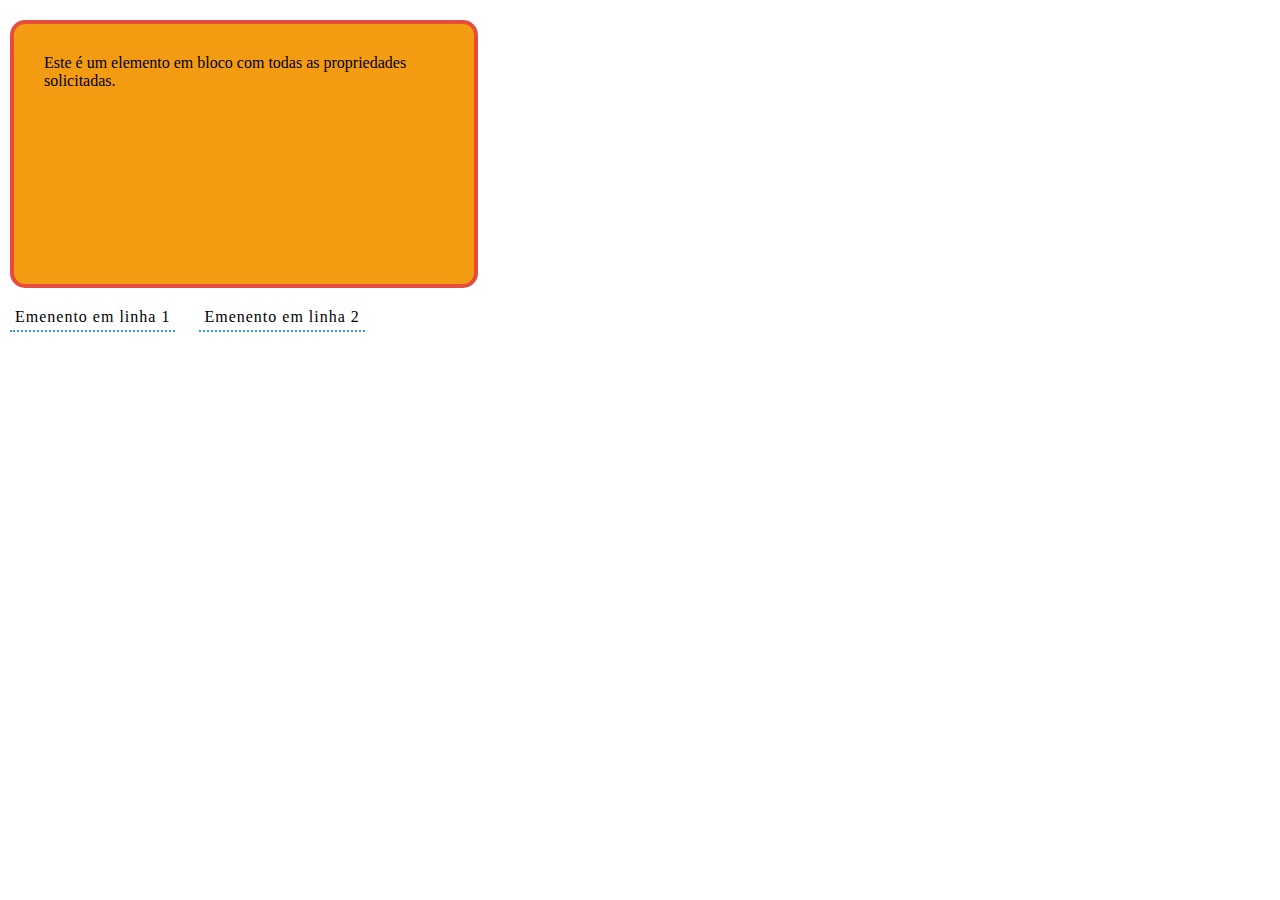
<file: exercicio1/index.html>
<!DOCTYPE html>
<html lang="en">
<head>
    <meta charset="UTF-8">
    <meta name="viewport" content="width=device-width, initial-scale=1.0">
    <title>Exercicio 1 CSS3 </title>
    <style>
        * {
            margin: 0;
            padding: 0;
        }
        #container {
            width: 400px;
            height: 200px;
            margin: 20px 10px;
            padding: 30px;
            border: 4px solid #e74c3c;
            background-color: #f39c12;
            border-radius: 15px;
        }
        .inline {
            margin: 10px;
            padding: 5px;
            border-bottom: 2px dotted #3498db;
            letter-spacing: 1px;
        }

    </style>
</head>
<body>
<div id="container">
    <p>Este é um elemento em bloco com todas as propriedades solicitadas.</p>
</div>
<span class="inline">Emenento em linha 1</span>
<span class="inline">Emenento em linha 2</span>
    
</body>
</html>
</file>
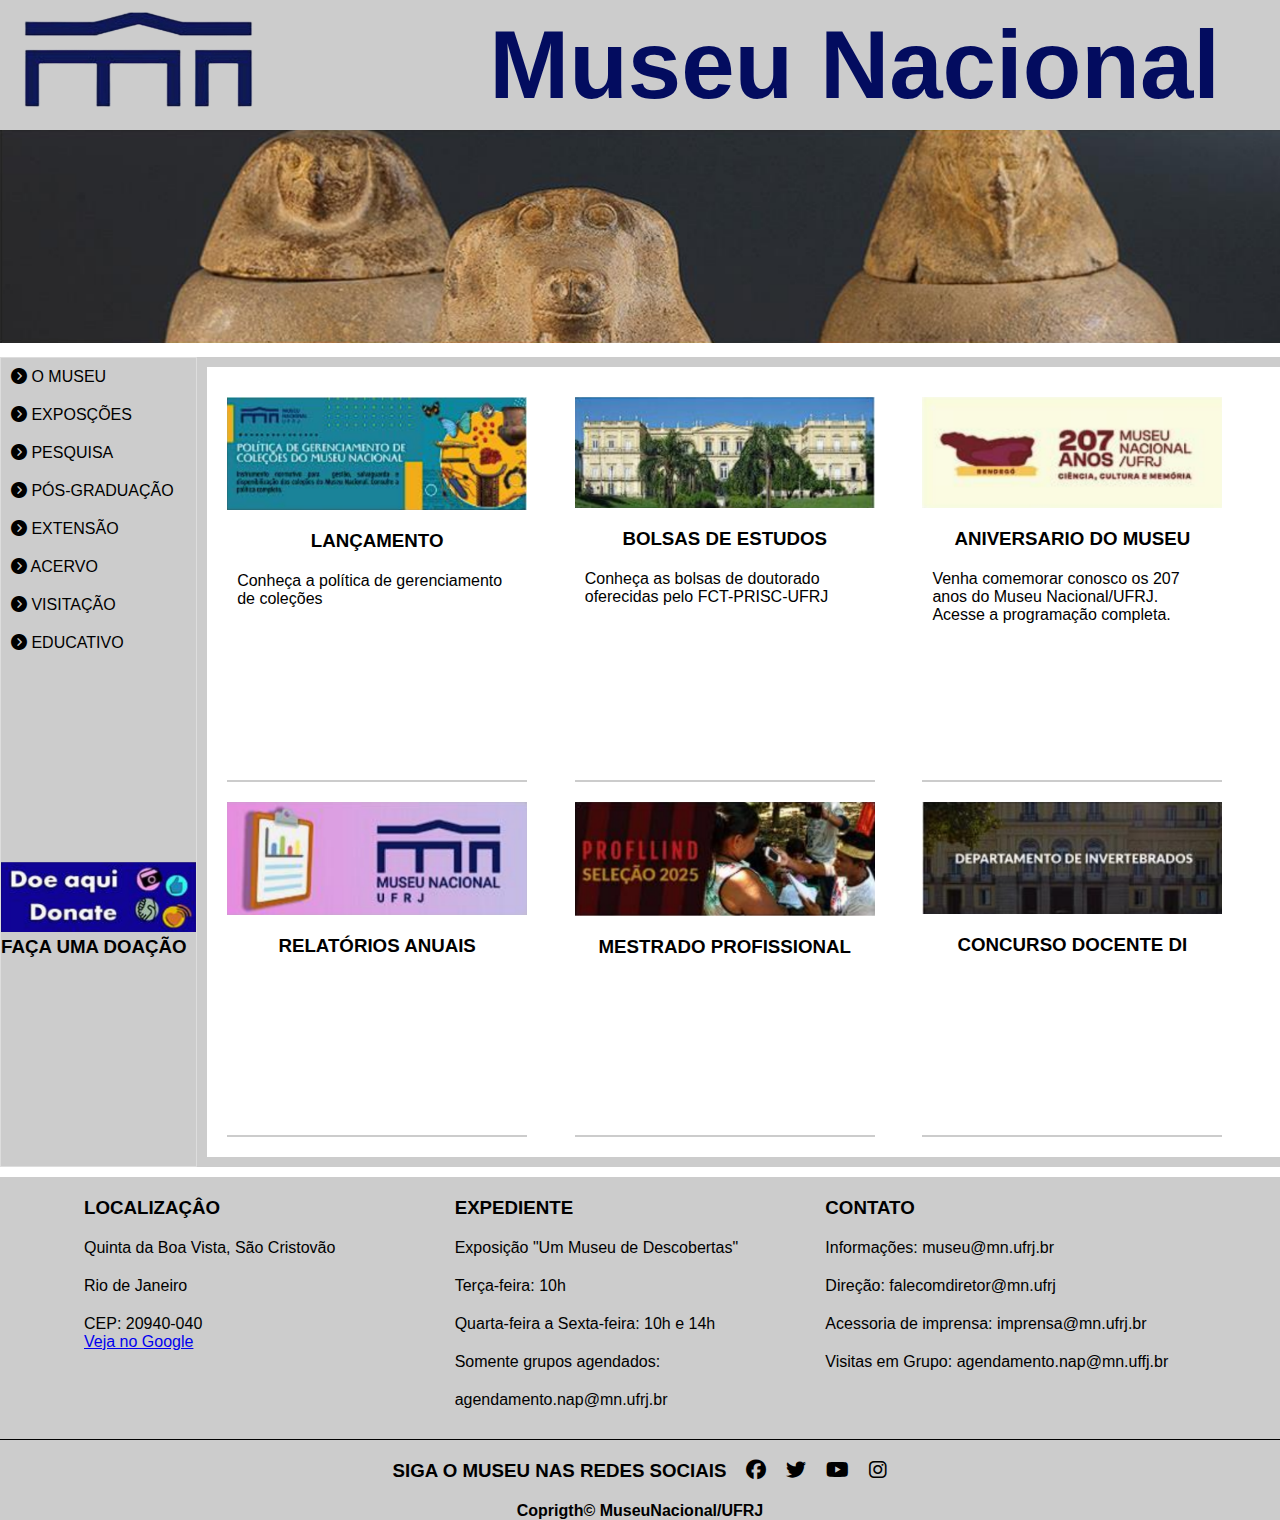
<file: exercicio4/index.html>
<!DOCTYPE html>
<html lang="en">
<head>
    <meta charset="UTF-8">
    <meta name="viewport" content="width=device-width, initial-scale=1.0">
    <title>Museu Nacional</title>
    <link rel="stylesheet" href="https://cdnjs.cloudflare.com/ajax/libs/font-awesome/6.7.2/css/all.min.css" integrity="sha512-Evv84Mr4kqVGRNSgIGL/F/aIDqQb7xQ2vcrdIwxfjThSH8CSR7PBEakCr51Ck+w+/U6swU2Im1vVX0SVk9ABhg==" crossorigin="anonymous" referrerpolicy="no-referrer" />
    <link rel="stylesheet" href="style.css">
</head>
<body>
    <header id="cabecalho">
        <img src="IMG/captura8.png" alt="">
        <h1>Museu Nacional</h1>
    </header>
    <section id="banner">
            <img src="IMG/banner.png" alt="banner">
        </section>
    <main>
       
        <aside id="menu">
            <ul>
                <li><i class="fa-solid fa-circle-chevron-right"></i> O MUSEU</li>
                <li><i class="fa-solid fa-circle-chevron-right"></i> EXPOSÇÕES</li>
                <li><i class="fa-solid fa-circle-chevron-right"></i> PESQUISA</li>
                <li><i class="fa-solid fa-circle-chevron-right"></i> PÓS-GRADUAÇÃO</li>
                <li><i class="fa-solid fa-circle-chevron-right"></i> EXTENSÃO</li>
                <li><i class="fa-solid fa-circle-chevron-right"></i> ACERVO</li>
                <li><i class="fa-solid fa-circle-chevron-right"></i> VISITAÇÃO</li>
                <li><i class="fa-solid fa-circle-chevron-right"></i> EDUCATIVO</li>
            </ul>
            <img src="IMG/captura6.png" alt="">
            <h3>FAÇA UMA DOAÇÃO</h3>
        </aside>
       
        <section id="cards">
          <div class="card">
            <img src="IMG/captura1.png" alt="">
            <h3>LANÇAMENTO</h3>
            <p>Conheça a política de gerenciamento de coleções</p>
          </div>
          <div class="card">
            <img src="IMG/captura2.png" alt="">
            <h3>BOLSAS DE ESTUDOS</h3>
            <p>Conheça as bolsas de doutorado oferecidas pelo FCT-PRISC-UFRJ</p>
          </div>
          <div class="card">
            <img src="IMG/captura3.png" alt="">
            <h3>ANIVERSARIO DO MUSEU</h3>
            <p>Venha comemorar conosco os 207 anos do Museu Nacional/UFRJ. Acesse a programação completa.</p>
          </div>
          <div class="card">
            <img src="IMG/captura5.png">
            <h3>RELATÓRIOS ANUAIS</h3>
            <p></p>
          </div>
          <div class="card">
            <img src="IMG/captura4.png" alt="">
            <h3>MESTRADO PROFISSIONAL</h3>
            <p></p>
          </div>
          <div class="card">
            <img src="IMG/captura7.png" alt="">
            <h3>CONCURSO DOCENTE DI</h3>
            <p></p>
          </div>

        </section>
    </main>
    <footer>
       <div class="topo-footer"> 
        <div class="item-topo">
            <h3>LOCALIZAÇÂO</h3>
            <p>Quinta da Boa Vista, São Cristovão</p>
            <p>Rio de Janeiro</p>
            <p>CEP: 20940-040</p>
            <a href="#">Veja no Google</a>
        </div>

        <div class="item-topo">
            <h3>EXPEDIENTE</h3>
            <p>Exposição "Um Museu de Descobertas"</p>
            <p>Terça-feira: 10h</p>
            <p>Quarta-feira a Sexta-feira: 10h e 14h</p>
            <p>Somente grupos agendados:</p>
            <p>agendamento.nap@mn.ufrj.br</p>
        </div>
        <div class="item-topo">
            <h3>CONTATO</h3>
            <p>Informações: museu@mn.ufrj.br</p>
            <p>Direção: falecomdiretor@mn.ufrj</p>
            <p>Acessoria de imprensa: imprensa@mn.ufrj.br</p>
            <p>Visitas em Grupo: agendamento.nap@mn.uffj.br</p>
        </div>
    </div>
    <div class="redes-sociais">
        <h3>SIGA O MUSEU NAS REDES SOCIAIS </h3>
        <a href=""><i class="fa-brands fa-facebook"></i></a>
        <a href=""><i class="fa-brands fa-twitter"></i></a>
        <a href=""><i class="fa-brands fa-youtube"></i></a>
        <a href=""><i class="fa-brands fa-instagram"></i></a>
    </div>
   <h4> Coprigth&copy; MuseuNacional/UFRJ</h4>
    </footer>
    
</body>
</html>
</file>
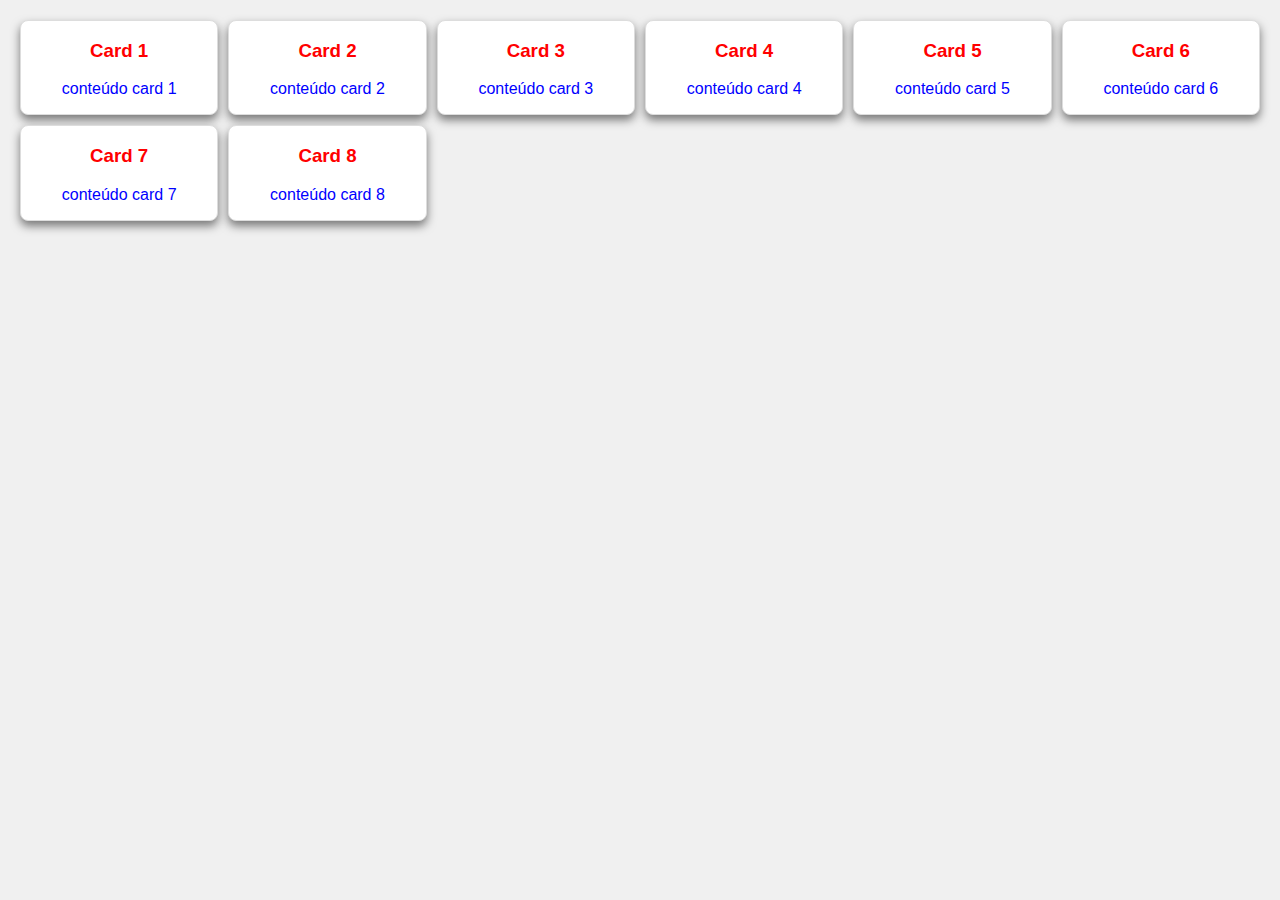
<file: grid/index.html>
<!DOCTYPE html>
<html lang="en">
<head>
    <meta charset="UTF-8">
    <meta name="viewport" content="width=device-width, initial-scale=1.0">
    <title>CSS 3 - Grid</title>
    <link rel="stylesheet" href="style.css">
</head>
<body>
    <!--  container que organiza os cards em grid -->
    <div class="grid-container">
        <!--  card 1 -->
          <div class="card">
            <h3>Card 1</h3>
            <p>conteúdo card 1</p>
          </div>
           <!--  card 2 -->
          <div class="card">
            <h3>Card 2</h3>
            <p>conteúdo card 2</p>
          </div>
           <!--  card 3 -->
          <div class="card">
            <h3>Card 3</h3>
            <p>conteúdo card 3</p>
          </div>
           <!--  card 4 -->
          <div class="card">
            <h3>Card 4</h3>
            <p>conteúdo card 4</p>
          </div>
           <!--  card 5 -->
          <div class="card">
            <h3>Card 5</h3>
            <p>conteúdo card 5</p>
          </div>
           <!--  card 6 -->
          <div class="card">
            <h3>Card 6</h3>
            <p>conteúdo card 6</p>
          </div>
           <!--  card 7 -->
          <div class="card">
            <h3>Card 7</h3>
            <p>conteúdo card 7</p>
          </div>
           <!--  card 8 -->
          <div class="card">
            <h3>Card 8</h3>
            <p>conteúdo card 8</p>
          </div>

    </div>
</body>
</html>
</file>
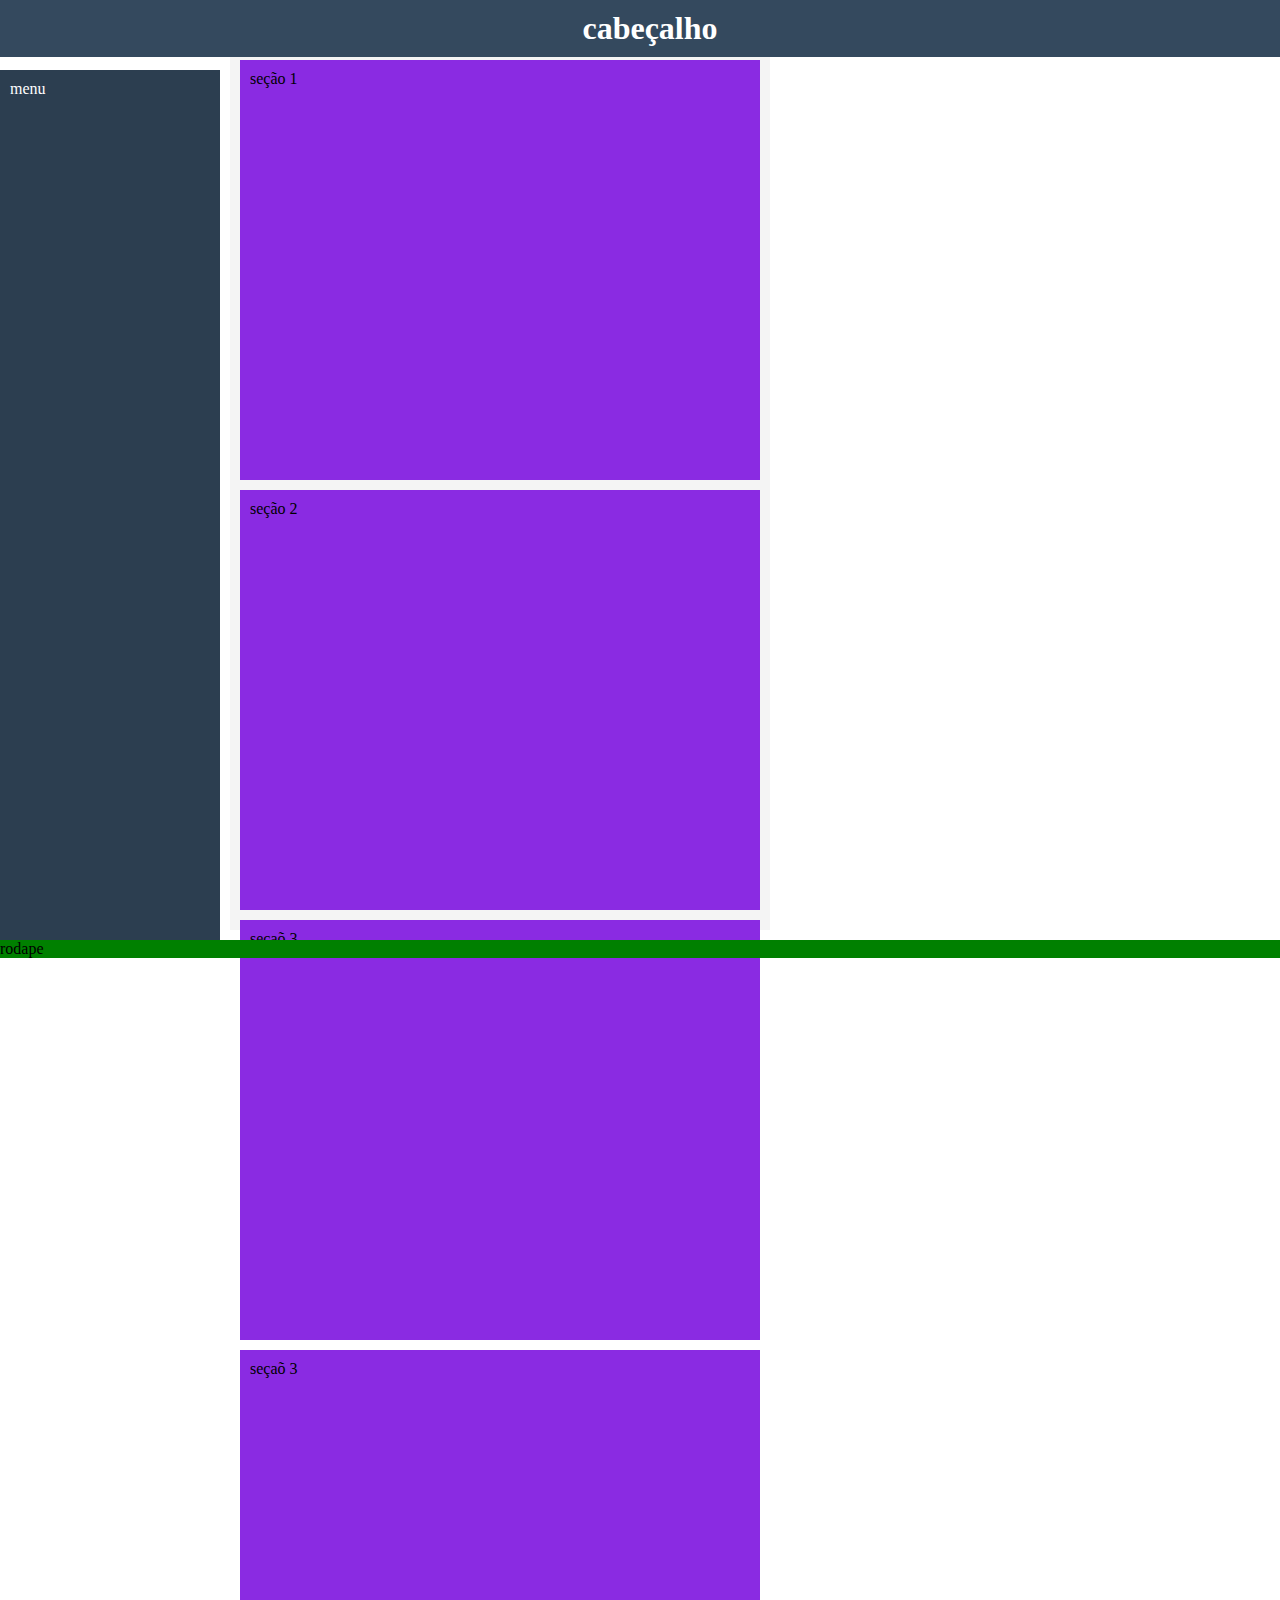
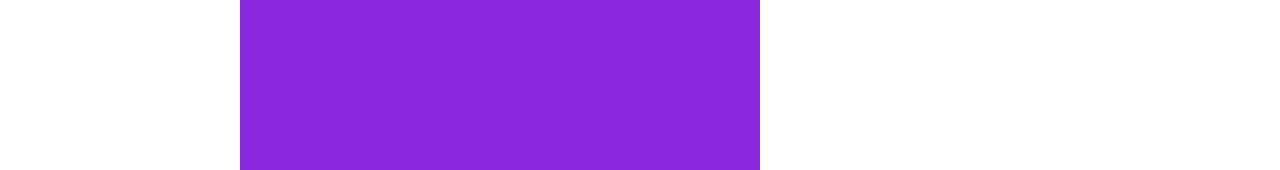
<file: exercicio1/index2.html>
<!DOCTYPE html>
<html lang="en">
  <head>
    <meta charset="UTF-8" />
    <meta name="viewport" content="width=device-width, initial-scale=1.0" />
    <title>Exercicio 2 CSS3</title>
    <style>
      * {
        margin: 0;
        padding: 0;
      }
      .container-body {
        display: flex;
        height: 100vh;
        flex-direction: column;
        background-color: #f80303;
        justify-content: space-between;
      }
      .cabecalho {
        position: fixed;
        width: 100%;
        background-color: #34495e;
        text-align: center;
        color: #fff;
        padding: 10px;
      }
      .container-secao {
        margin-top: 40px;
        background-color: #fff;
        display: flex;
        height: 100%;

        
      }
      .menu {
        background-color: #2c3e50;
        width: 200px;
        margin-top: 30px;
        padding: 10px;
        color: #fff;
      }
      .secoes {
        background-color: #f4f4f4;
        margin: 10px;
        
        
        
        
      }
      .secao {
        margin: 10px;
        background-color: blueviolet;
        width: 500px;
        padding: 10px;
        height: 400px;
      }
      footer{
        background-color: green;
      }
    </style>
  </head>
  <body>
    <div class="container-body">
      <div class="cabecalho">
        <h1>cabeçalho</h1>
      </div>
      <section class="container-secao">
        <aside class="menu">menu</aside>

        <div class="secoes">
          <section class="secao">seção 1</section>
          <section class="secao">seção 2</section>
          <section class="secao">seçaõ 3</section>
          <section class="secao">seçaõ 3</section>
        </div>
      </section>

      <footer>rodape</footer>
    </div>
  </body>
</html>
</file>
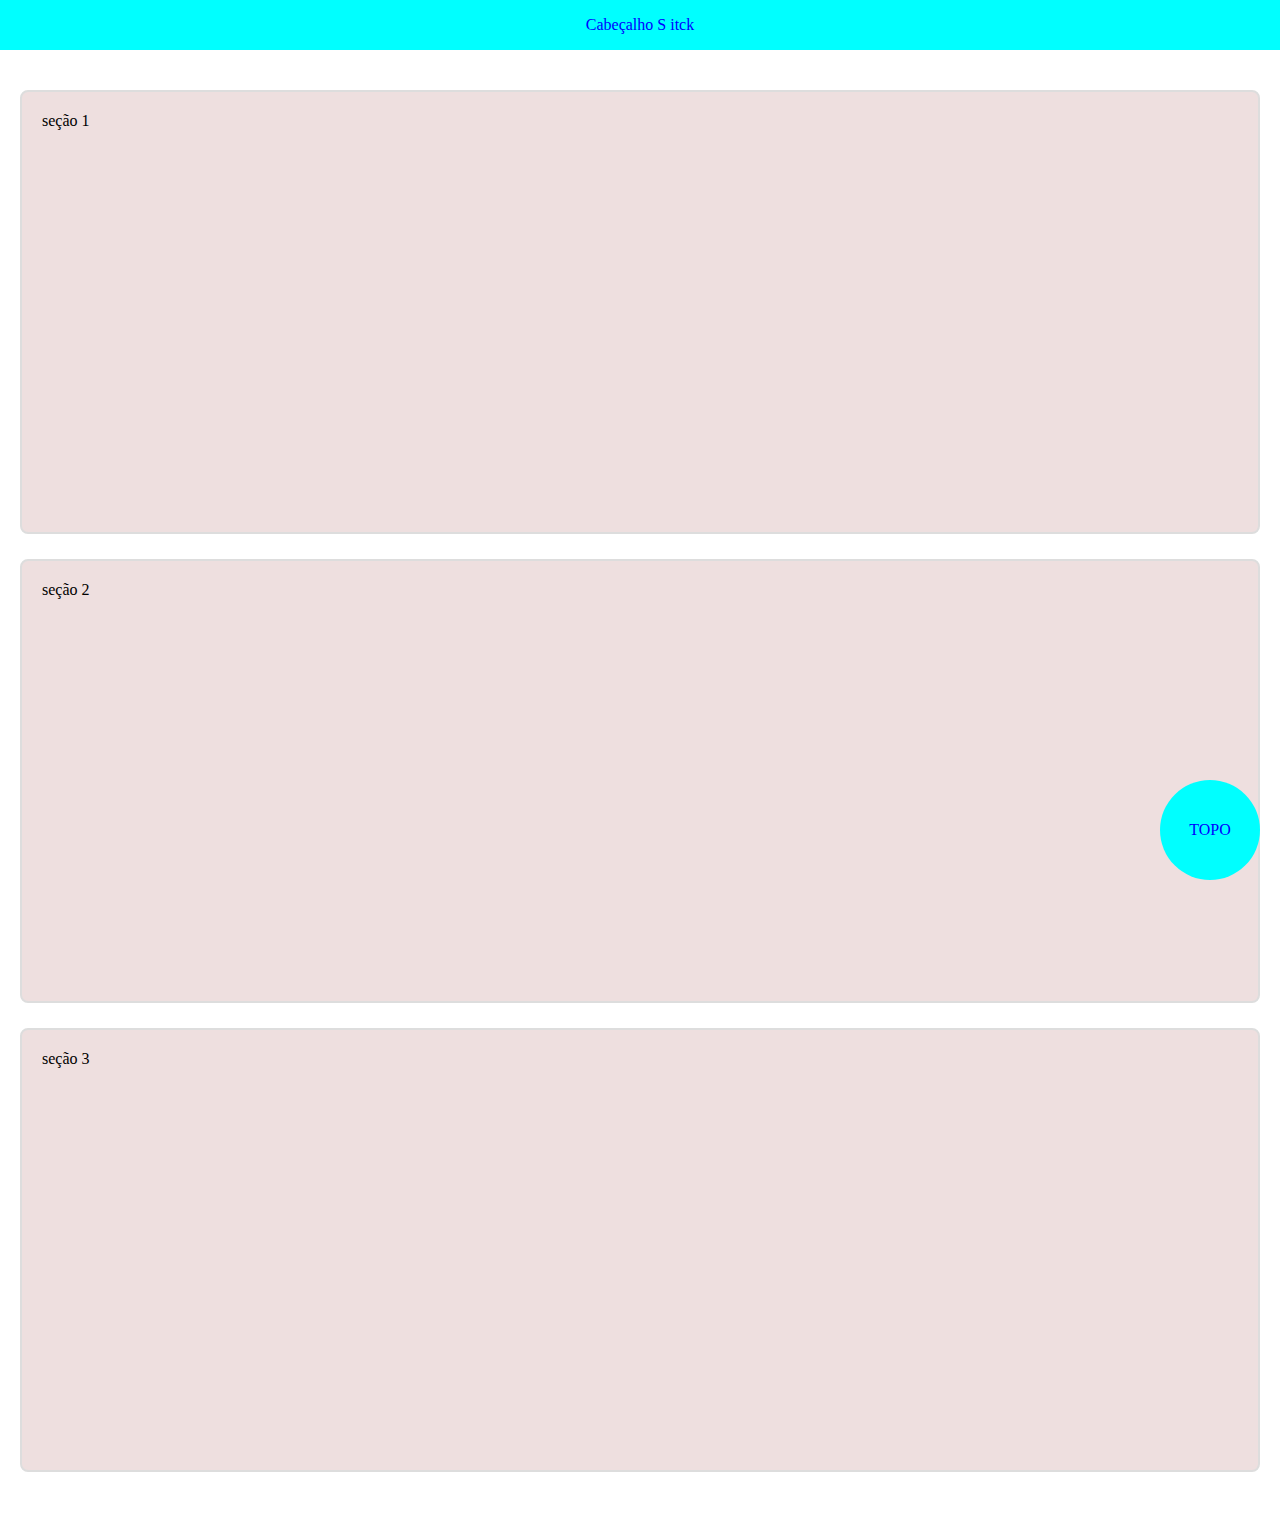
<file: exercicio1/index3.html>
<!DOCTYPE html>
<html lang="en">
<head>
    <meta charset="UTF-8">
    <meta name="viewport" content="width=device-width, initial-scale=1.0">
    <title>Document</title>
    <style>
      *{
    margin: 0;
    padding: 0;
}

.fixed-box{
    position: fixed;
    bottom: 20px;
    right: 20px;
    width: 100px;
    height: 100px;
    background-color: aqua;
    color: blue;
    display: flex;
    align-items: center;
    border-radius: 50%;
    justify-content: center;
}
.stick-header{
    position: sticky;
    background-color: aqua;
    color: blue;
    padding: 16px;
    text-align: center;
    top: 0;
    /* garante que a div fique acima dos outros elemntos */
    z-index: 100;
}
.content{
    padding: 20px;
    margin-top: 20px;
}
.section{
    height: 400px;
    margin-bottom: 25px;
    padding: 20px;
    background-color: rgb(238, 223, 223);
    border:2px solid #ddd;
    border-radius: 8px;
}
    </style>
</head>
<body>
    <div class="stick-header">Cabeçalho S  itck</div>
    <div class="content">
        <div class="section">seção 1</div>
        <div class="section">seção 2</div>
        <div class="section">seção 3</div>
    </div>
    <div class="fixed-box">TOPO</div>


    
    
</body>
</html>
</file>
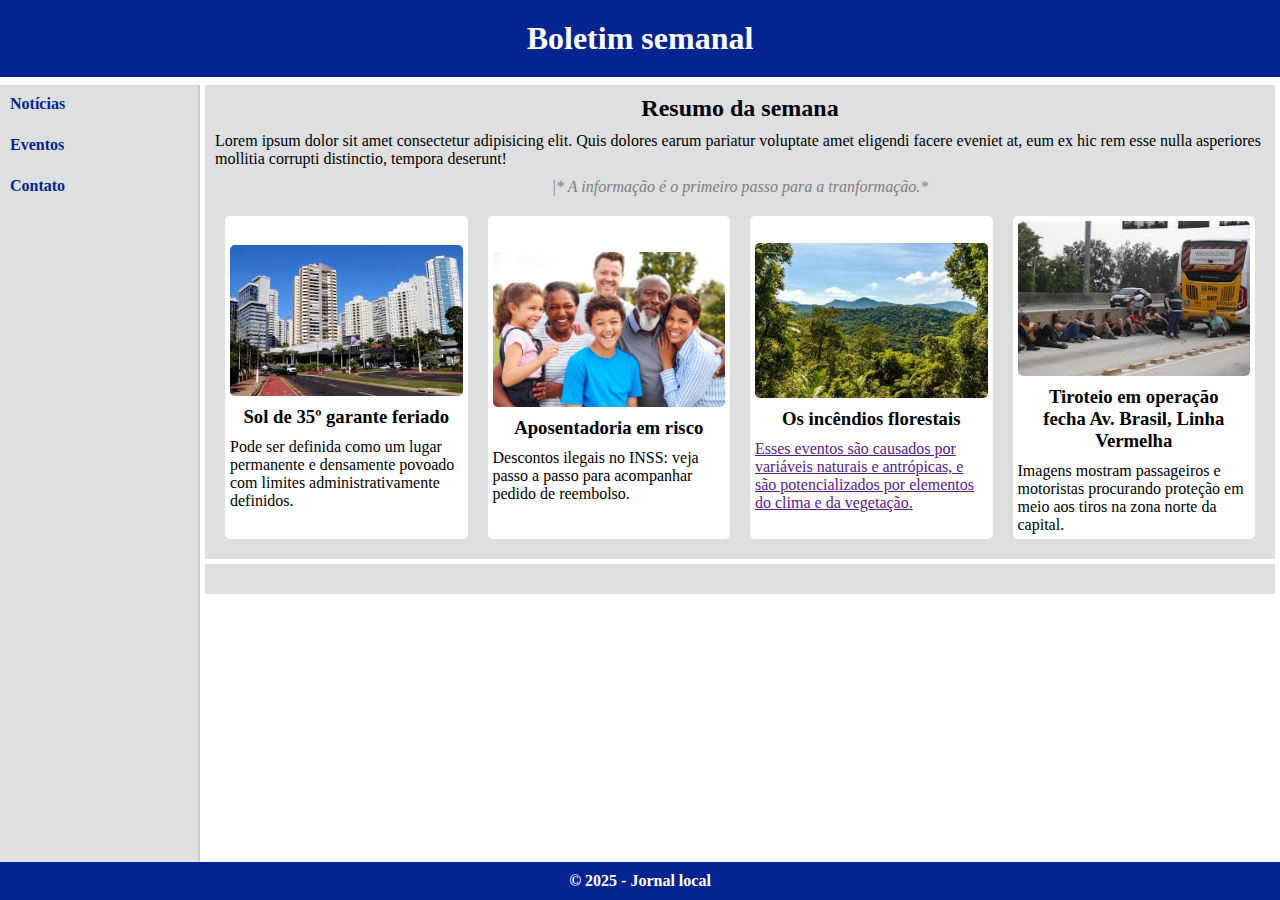
<file: exercicio2/exercicio2.html>
<!DOCTYPE html>
<html lang="en">
  <head>
    <meta charset="UTF-8" />
    <meta name="viewport" content="width=device-width, initial-scale=1.0" />
    <title>Document</title>
    <link rel="stylesheet" href="style2.css" />
  </head>
  <body>
      <header class="cabecalho">
        <h1>Boletim semanal</h1>
      </header>
    <main>
      <aside class="menu">        
        <a href="#">Notícias</a>
        <a href="#">Eventos</a>
        <a href="#">Contato</a>
      </aside>
      <section class="secoes">
        <div class="secao">
            <h2>Resumo da semana</h2>
            <p>Lorem ipsum dolor sit amet consectetur adipisicing elit. Quis dolores earum pariatur voluptate amet eligendi facere eveniet at, eum ex hic rem esse nulla asperiores mollitia corrupti distinctio, tempora deserunt!</p>
            <div class="paragrafo">
                <p><i>|* A informação é o primeiro passo para a tranformação.*</i></p>
            </div>
            <div class="cards">
                <div class="card">
                    <img src="img/cidade.webp" alt="">
                    <h3>Sol de 35º garante feriado</h3>
                    <p>Pode ser definida como um lugar permanente e densamente povoado com limites administrativamente definidos.</p>
                </div>
                <div class="card">
                    <img src="img/familia.web.jpg" alt="">
                    <h3>Aposentadoria em risco</h3>
                    <p>Descontos ilegais no INSS: veja passo a passo para acompanhar pedido de reembolso.</p>
                </div>
                <div class="card">
                    <img src="img/floresta.webp" alt="">
                    <h3>Os incêndios florestais</h3>
                    <p><a href="">Esses eventos são causados por variáveis naturais e antrópicas, e são potencializados por elementos do clima e da vegetação.</a></p>
                </div>
                <div class="card">
                    <img src="img/transito.webp" alt="">
                    <h3>Tiroteio em operação fecha Av. Brasil, Linha Vermelha</h3>
                    <p>Imagens mostram passageiros e motoristas procurando proteção em meio aos tiros na zona norte da capital.</p>
                </div>
                
            </div>
        </div>
        
        <div class="secao">
            <h2></h2>
        </div>
        
        
      </section>
    </main>
    <footer>
        <h4>&copy; 2025 - Jornal local</h4>
    </footer>
  </body>
</html>
</file>
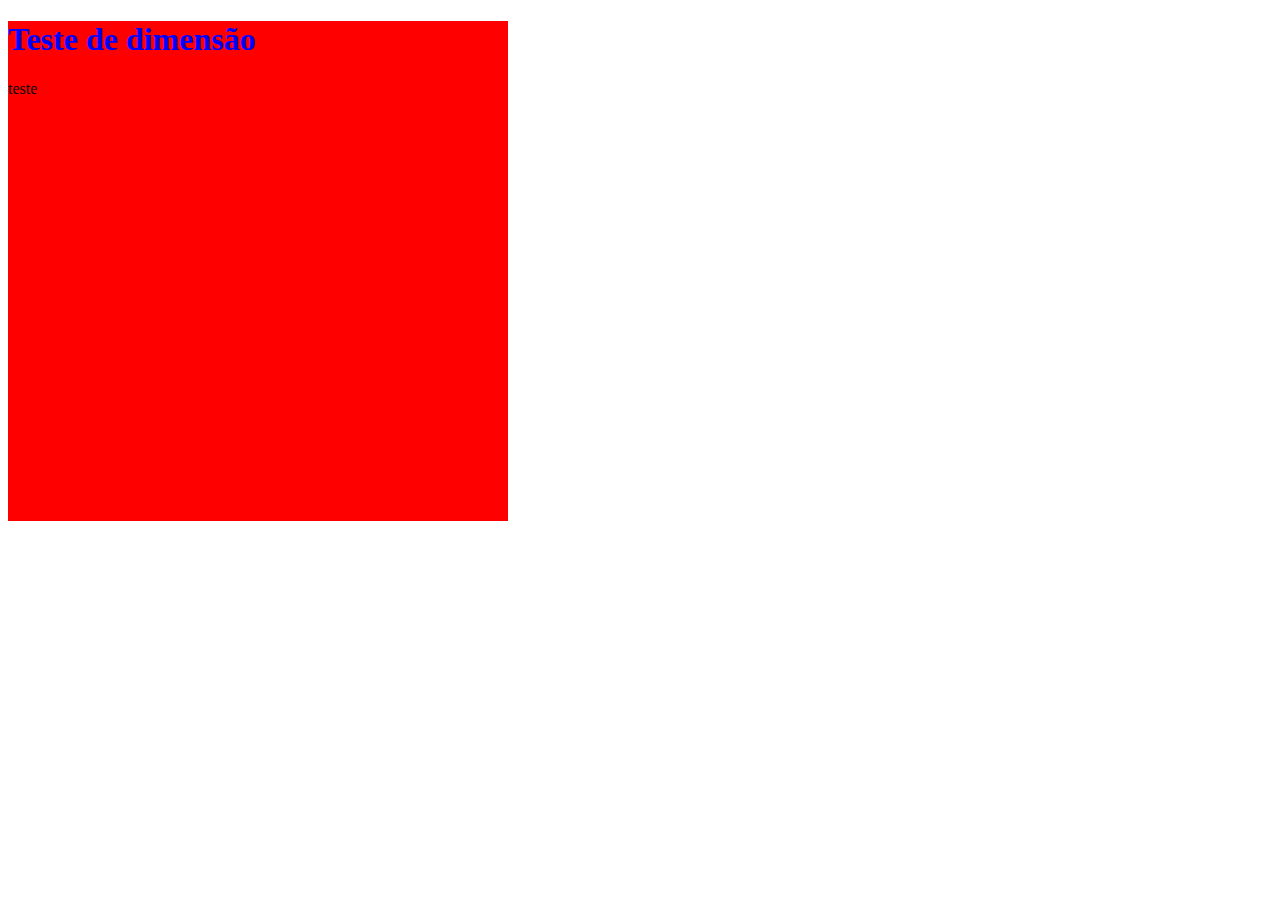
<file: grid/resp.html>
<!DOCTYPE html>
<html lang="en">
  <head>
    <meta charset="UTF-8" />
    <meta name="viewport" content="width=device-width, initial-scale=1.0" />
    <title>Document</title>
    <style>
      .container {
        width: 500px;
        height: 500px;
        background-color: red;
      }
      h1 {
        font-size: 32px;
        color: blue;
      }

     @keyframes teste {
        from{
            transform: translateX(0%);
        }

        to {
            transform: translateX(100%);
        }
     }

      /* @media all and (max-width: 900px) {
        .container {
          width: 200px;
          height: 200px;
          background-color: black;
        }
        h1 {
          color: blue;
          font-size: 15px;
        }
      } */
    </style>
  </head>
  <body>
    <div class="container">
      <h1>Teste de dimensão</h1>
      <p>teste</p>
    </div>
  </body>
</html>
</file>
<file: exercicio4/style.css>
* {
  padding: 0;
  margin: 0;
  box-sizing: border-box;
  font-family: Arial, Helvetica, sans-serif;
}

#cabecalho {
  display: flex;
  align-items: center;
  justify-content: space-between;
  background-color: #ccc;
  color: #030c5f;
  padding: 10px;
  font-size: 3rem;
}
#cabecalho img {
  width: 250px;
}
#cabecalho h1 {
  margin-right: 50px;
}
#menu {
  background-color: #ccc;
  width: 200px;
  height: 90vh;
  border: 1px solid #ddd;
}
#menu ul {
  list-style: none;
}
#menu li {
  padding: 10px;
}
#menu li:hover {
  background-color: #ddd;
}
#menu img {
  margin-top: 200px;
  width: 100%;
}
#banner img {
  width: 100%;
}

main {
  margin: 10px auto;
  width: 100%;
  background-color: #ccc;
  display: flex;
  gap: 10px;
}

#cards {
  width: 85%;
  margin: 10px auto;
  padding: 20px;
  background-color: #fff;
  display: grid;
  grid-template-columns: repeat(3, 1fr);
  gap: 10px;
}
.card {
  display: flex;
  align-items: center;
  flex-direction: column;
  padding: 10px;
  width: 300px;
  border-bottom: 2px solid #ccc;
}
.card h3,
p {
  margin-top: 20px;
}

.card img {
  width: 300px;
}

.topo-footer {
  margin: 10px auto;
  width: 90%;
  background-color: #ccc;
  padding: 20px;

  display: grid;
  grid-template-columns: repeat(3, 1fr);
}
footer {
  background-color: #ccc;
}
.redes-sociais {
  border-top: 1px solid #000;
  display: flex;
  align-items: center;
  justify-content: center;
  gap: 20px;
  padding: 20px;
}
.redes-sociais i {
  font-size: 20px;
  color: #000;
}

footer h4 {
  text-align: center;
}

/* RESPONSIVIDADE */
@media (max-width: 910px) {
  header h1 {
    margin: 10px auto;
    font-size: 50px;
  }
  header img {
    display: none;
  }
  #cards {
    grid-template-columns: repeat(1, 1fr);
    margin: 10px auto;
  }
  #menu li {
    font-size: 14px;
  }
  footer {
    grid-template-columns: repeat(1, 1fr);
  }
  .topo-footer {
    grid-template-columns: repeat(1, 1fr);

    padding: 20px;
  }
  .redes-sociais h3 {
    font-size: 14px;
  }
  .item-topo {
    width: 400px;
    margin: 20px auto;
  }
}
</file>
<file: grid/style.css>
/*  */
body{
    font-family: Arial, Helvetica, sans-serif;
    background-color: #f0f0f0;
    margin: 0;
    padding: 20px;
}

/*  formatar o container com todos os cards */

.grid-container{
    display: grid;
    grid-template-columns: repeat(6, 1fr);
    
   
    gap: 10px 10px;
    /* column-gap: 10px;
    row-gap: 50px; */
    /* padding: 10px; */
}

.card{
   
    border-radius: 8px;
    background-color: #ffffff;
    border: 1px solid #ddd;
    box-shadow: 0 5px 10px rgba(0, 0, 0, 0.5);
    
   
}

.card h3 {
   
    text-align: center;
    color: red;
}
.card p {
    color: blue;
    text-align: center;}
    

/* RESPONSIVIDADE DE TELAS  px*/
@media (max-width:1200) {
    .grid-container {
       grid-template-columns: repeat(6, 1fr);

    }
}
@media (max-width:900px) {
    .grid-container {
       grid-template-columns: repeat(3, 1fr);

    }
}
@media (max-width:600px) {
    .grid-container {
       grid-template-columns: repeat(2, 1fr);

    }
}
@media (max-width:450px) {
    .grid-container {
       grid-template-columns: repeat(1, 1fr);

    }
}
</file>
<file: exercicio2/style2.css>
* {
  margin: 0;
  padding: 0;
  box-sizing: border-box;
}
.cabecalho {
  background-color: #04258f;
  color: #fff;
  text-align: center;
  padding: 20px;
  position: fixed;
  width: 100%;
  top: 0;
  z-index: 1;
}
main {
  display: flex;
}
.menu {
  margin-top: 85px;
  position: fixed;
  background-color: #dedfe0;
  width: 200px;
  height: 90vh;
  display: flex;
  flex-direction: column;
  gap: 3px;
  border-right: 2px solid rgba(0, 0, 0, 0.096) ;
}
.menu a {
  text-decoration: none;
  color: #04258f;
  font-weight: bold;
  padding: 10px;
}
.menu a:hover {
  background-color: #04258f;
  color: #fff;
}
.secoes {
  margin-top: 80px;  
  margin-left: 200px;
  width: 100%;
  height: 500px;
}
.secao {
  background-color: #dedfe0;
  margin: 5px; 
  align-items: center;
  padding: 10px;
}

.secao h2 {
  text-align: center;
  margin-bottom: 10px;
}
.paragrafo {
  text-align: center;
  width: 500px;
  margin: 10px auto;
  padding: 0 10px;
  color: #7d7d7d;
}
.cards {
    display: flex;
    padding: 10px;
    flex-wrap: wrap;
    justify-content: space-between;
    gap: 20px;
   
}
.card {
    width: 300px;
    border-radius: 5px;
    padding: 5px;
    display: flex;
    align-items: center;
    justify-content: center;
    flex-direction: column;
    background-color: #fff;
    flex: 1 1 200px;
    
    
   
}
.card h3 {
    text-align: center;
    margin: 10px;
}

.card img {
    border-radius: 5px;
    width: 100%;
}
footer {
  background-color: #04258f;
  color: #fff;
  text-align: center;
  padding: 10px;
  width: 100%;
  position: fixed;
  bottom: 0;
  z-index: 1;
}
</file>
